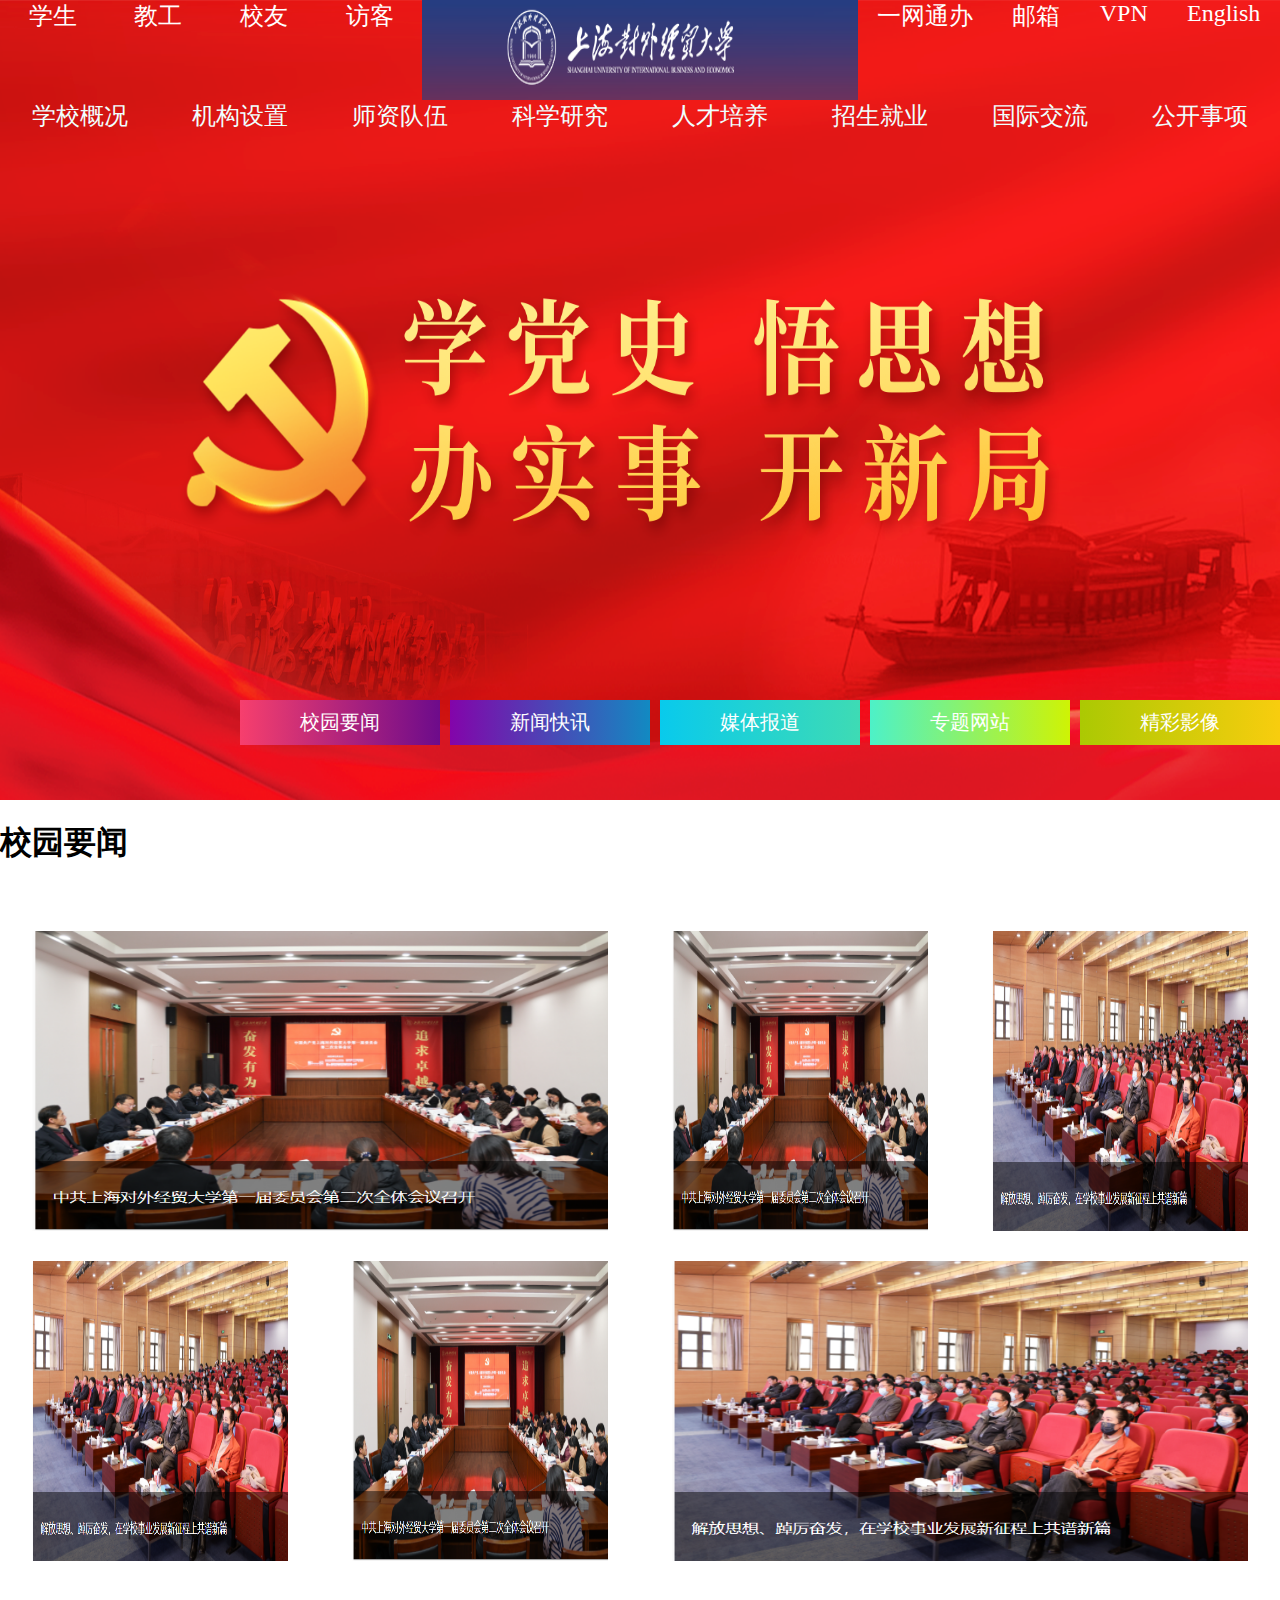
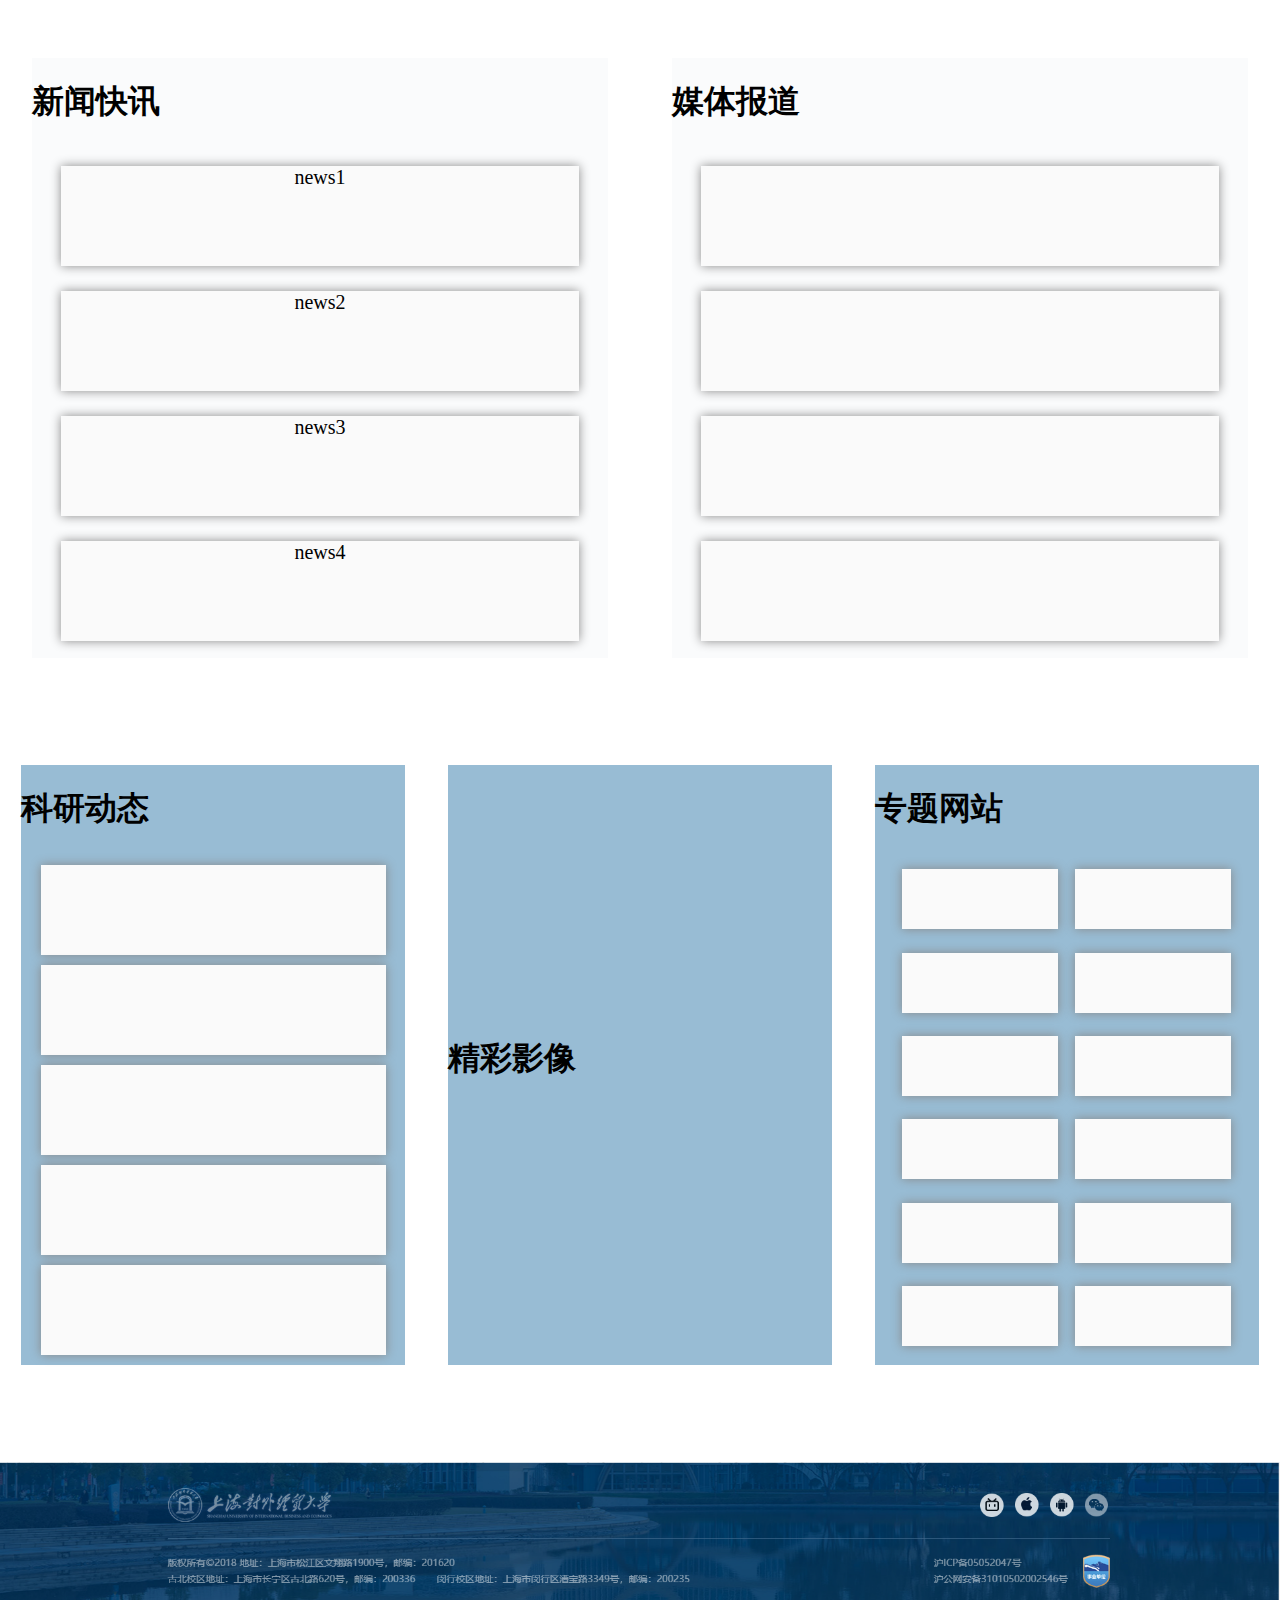
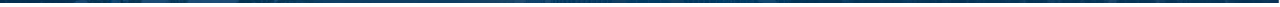
<file: suibe.html>
<!DOCTYPE html>
<html lang="en">
<head>
    <meta charset="UTF-8">
    <meta http-equiv="X-UA-Compatible" content="IE=edge">
    <meta name="viewport" content="width=device-width, initial-scale=1.0">
    <title>Document</title>
</head>
<style>
    a {
        text-decoration: none;
        color: #ffffff;
    }

    body {
        margin: 0;
        padding: 0;
    }
    .news_bg{
        position: relative;
        height: 800px;
    }
    .news_bg>img{
        width: 100%;
        height: 100%;
        left:0px;
        top: 0px;
        position:absolute;
        z-index: -1;
    }
    .bottom{
        position: absolute;
        top:700px;
        left:240px;
        flex-direction: row;
        display: flex;
            flex-direction: row;
            justify-content: space-around;    
    }
    .b{
        float:left;
        height:45px;
        width: 200px;
        margin-right: 10px;
        text-align: center;
    }
    .b .ba{
        position: relative;
        font-size: 20px;
        color: white;
        top:20%;
    }
    .links a{
        font-size: x-large;
    }
    .links a:hover{
        text-decoration:overline;
        transition-duration: 2s;
    }
    .header .header_left{

        height: 100px;
        width: 33%;
        float:left;
        display:flex;
        flex-direction: row;
        justify-content:space-around;
    }
    .header .header_middle{
        float:left;
        margin:auto;
        width: 34%;
        height:100px;
    }
    .header_middle>img{
        width:100%;
        height:100%;
    }

    .header .header_right{

        height: 100px;
        width: 33%;
        float:right;
        display:flex;
        flex-direction: row;
        justify-content:space-around;
    }
    .news_bg .inner{
        height: 100px;
        width:100%;
        left:0px;
        top: 100px;
        position:absolute;
        display:flex;
        flex-direction: row;
        justify-content:space-around;
    }
    .menu_link a{
        font-size: x-large;
        color: azure;
    }

    .news_bg .footer{
        background: none;
        left:0px;
        top: 700px;
        position:absolute;
        display:flex;
        flex-direction: row;
        justify-content:space-around;
    }
    .link_con{
        width: 18%;
        font-size: x-large;
        color: azure;
        text-align: center;
    }
    #link_con1{
        background-image: linear-gradient(to right, rgb(255, 130, 130),violet);
    }
    #link_con2{
        background-image: linear-gradient(to right, violet,rgb(121, 121, 255));
    }
    #link_con3{
        background-image: linear-gradient(to right, rgb(121, 121, 255),rgb(125, 255, 125));
    }
    #link_con4{
        background-image: linear-gradient(to right, rgb(125, 255, 125),rgb(255, 255, 130));
    }
    #link_con5{
        background-image: linear-gradient(to right, rgb(255, 255, 130),orange);
    }
    .main{
        margin-top: 10px;
    }
    .main .catalog{
        height: 100px;
        
    }
    .news{
        display:flex;
        flex-direction: row;
        justify-content:space-around;
    }
    .newss{
        margin-top: 20px;
        display:flex;
        flex-direction: row;
        justify-content:space-around;
    }
    .main .news1{
        background-color: antiquewhite;
        height: 300px;
        width: 45%;
        float:left;
        margin-top: 10px;
    }
    .main .news2{
        background-color: rgb(250, 232, 208);
        height: 300px;
        width: 20%;
        margin-top: 10px;
        float:left;
    }
    .moreabout{
        margin-right: 10px;
        float:right;
    }
    .tt{
        clear: right;
        height: 600px;
        width:45%;
        background-color: rgb(250, 251, 252);
        margin: 10px 0px;
        display:flex;
        flex-direction: column;
        justify-content:space-around;
    }
    .tt2{
        height: 600px;
        width:30%;
        background-color: rgb(152, 188, 212);
        margin: 10px 0px;
        display:flex;
        flex-direction: column;
        justify-content:space-around;
    }
    .title{
        display:flex;
        flex-direction: row;
        justify-content:space-around;
    }
    .clear{ 
        height:0px;
        font-size:0;
        clear:both;
    }
    .news_cat{
        height:500px;
        display: flex;
        align-items: center; 
        flex-direction: column;
        justify-content:space-around;
        text-align: center;
        
    }
    .stt{
        height:20%;
        width: 90%;
        margin-bottom: 10px;
        background-color: rgb(250, 250, 250);
        box-shadow: 0px 0px 10px #888888;
        font-size: 20px;
        text-align: center;
    }
    .stt3{
        height:20%;
        width: 90%;
        margin-bottom: 10px;
        background-color: rgb(250, 250, 250);
        box-shadow: 0px 0px 10px #888888;
        font-size: 20px;
        text-align: center;
    }
    .news_box{
        margin-bottom: 5px;
        height:15%;
        width: 90%;
        display: flex;
        flex-direction: row;
        justify-content:space-around;
        text-align: center;
        align-items: center; 
    }
    .stt5{
        height:80%;
        width: 45%;
        margin-bottom: 10px;
        background-color: rgb(250, 250, 250);
        box-shadow: 0px 0px 10px #888888;
        font-size: 20px;
        text-align: center;
    }
    .news_cat>.stt:hover{
        background-color: red;
        color: white;

    }

</style>
</head>
<body>
<div class="news_bg">
    <img src="back.png" alt="" width="100%">
    <div class="header">
        <div class="header_left">
            <div class="links"><a href="" >学生</a></div> 
            <div class="links"><a href="" >教工</a></div> 
            <div class="links"><a href="" >校友</a></div> 
            <div class="links"><a href="" >访客</a></div> 
        </div>
        <div class="header_middle">
            <img src="head.png" alt="" width="100">
        </div>
        <div class="header_right">
            <div class="links"><a href="" >一网通办</a></div> 
            <div class="links"><a href="" >邮箱</a></div> 
            <div class="links"><a href="" >VPN</a></div> 
            <div class="links"><a href="" >English</a></div> 

        </div>
    </div>
    <div class="inner">
        <div class="menu_link"><a href="" >学校概况</a></div> 
        <div class="menu_link"><a href="" >机构设置</a></div> 
        <div class="menu_link"><a href="" >师资队伍</a></div> 
        <div class="menu_link"><a href="https://www.suibe.edu.cn/7317/list.htm" >科学研究</a></div> 
        <div class="menu_link"><a href="" >人才培养</a></div> 
        <div class="menu_link"><a href="" >招生就业</a></div> 
        <div class="menu_link"><a href="" >国际交流</a></div> 
        <div class="menu_link"><a href="" >公开事项</a></div> 
    </div>
    <div class="bottom">
        <div class="b" style="background-image: linear-gradient(to right, rgb(247, 63, 109), rgb(109, 11, 139));"><a class="ba">校园要闻</a></div>
        <div class="b" style="background-image: linear-gradient(to right, rgb(131, 4, 170),  rgb(18, 138, 194));"><a class="ba">新闻快讯</a></div>
        <div class="b" style="background-image: linear-gradient(to right, rgb(9, 202, 236), rgb(62, 219, 180));"><a class="ba">媒体报道</a></div>
        <div class="b" style="background-image: linear-gradient(to right, rgb(77, 241, 200), rgb(207, 243, 4));"><a class="ba">专题网站</a></div>
        <div class="b" style="background-image: linear-gradient(to right, rgb(171, 201, 3), rgb(248, 205, 14));"><a class="ba">精彩影像</a></div>
    </div>
</div>
<div class="main">
    <div class="catalog">
        <h1>校园要闻</h1>
    </div>
    <div class="news">
        <div class="news1">
            <img src="111.png" alt="" width="100%" height="100%">
        </div>
        <div class="news2">
            <img src="111.png" alt="" width="100%" height="100%">
        </div>
        <div class="news2">
            <img src="222.png" alt="" width="100%" height="100%">
        </div>
        
    </div>
    <div class="newss">            
        <div class="news2">
            <img src="222.png" alt="" width="100%" height="100%">
        </div>
        <div class="news2">
            <img src="111.png" alt="" width="100%" height="100%">
        </div>
        <div class="news1">
            <img src="222.png" alt="" width="100%" height="100%">
        </div>
    </div>
    <div class="moreabout">
        <a href=""><h1>更多</h1></a>
    </div>
    <div class="clear"></div>
    <div class="title">
        <div class="tt">
            <div class="catalog">
                <h1>新闻快讯</h1>
            </div>
            <div class="news_cat">
                <div class="stt">
                   news1
                </div>
                <div class="stt">
                    news2
                </div>
                <div class="stt">
                    news3
                </div>
                <div class="stt">
                    news4
                </div>
            </div>
        </div>
        <div class="tt">
            <div class="catalog">
                <h1>媒体报道</h1>
            </div>
            <div class="news_cat">
                <div class="stt"></div>
                <div class="stt"></div>
                <div class="stt"></div>
                <div class="stt"></div>
            </div>
            
        </div>
    </div>
    <div class="moreabout">
        <a href=""><h1>更多</h1></a>
    </div>
    <div class="clear"></div>

    <div class="title">
        <div class="tt2">
            <div class="catalog">
                <h1>科研动态</h1>
            </div>
            <div class="news_cat">
                <div class="stt3"></div>
                <div class="stt3"></div>
                <div class="stt3"></div>
                <div class="stt3"></div>
                <div class="stt3"></div>
            </div>
            
        </div>
        <div class="tt2">
            <div class="catalog">
                <h1>精彩影像</h1>
            </div>

        </div>
        <div class="tt2">
            <div class="catalog">
                <h1>专题网站</h1>
            </div>
            <div class="news_cat">
                <div class="news_box">
                    <div class="stt5"></div>
                    <div class="stt5"></div>
                </div>
                <div class="news_box">
                    <div class="stt5"></div>
                    <div class="stt5"></div>
                </div>
                <div class="news_box">
                    <div class="stt5"></div>
                    <div class="stt5"></div>
                </div>
                <div class="news_box">
                    <div class="stt5"></div>
                    <div class="stt5"></div>
                </div>
                <div class="news_box">
                    <div class="stt5"></div>
                    <div class="stt5"></div>
                </div>
                <div class="news_box">
                    <div class="stt5"></div>
                    <div class="stt5"></div>
                </div>
            </div>
        </div>
    </div>
    <div class="moreabout">
        <a href=""><h1>更多</h1></a>
    </div>
    <div class="clear"></div>

</div>
<div class="footer">
    <img src="333.png" alt="" width="100%" height="90%">
</div>
</body>
</html>
</file>
